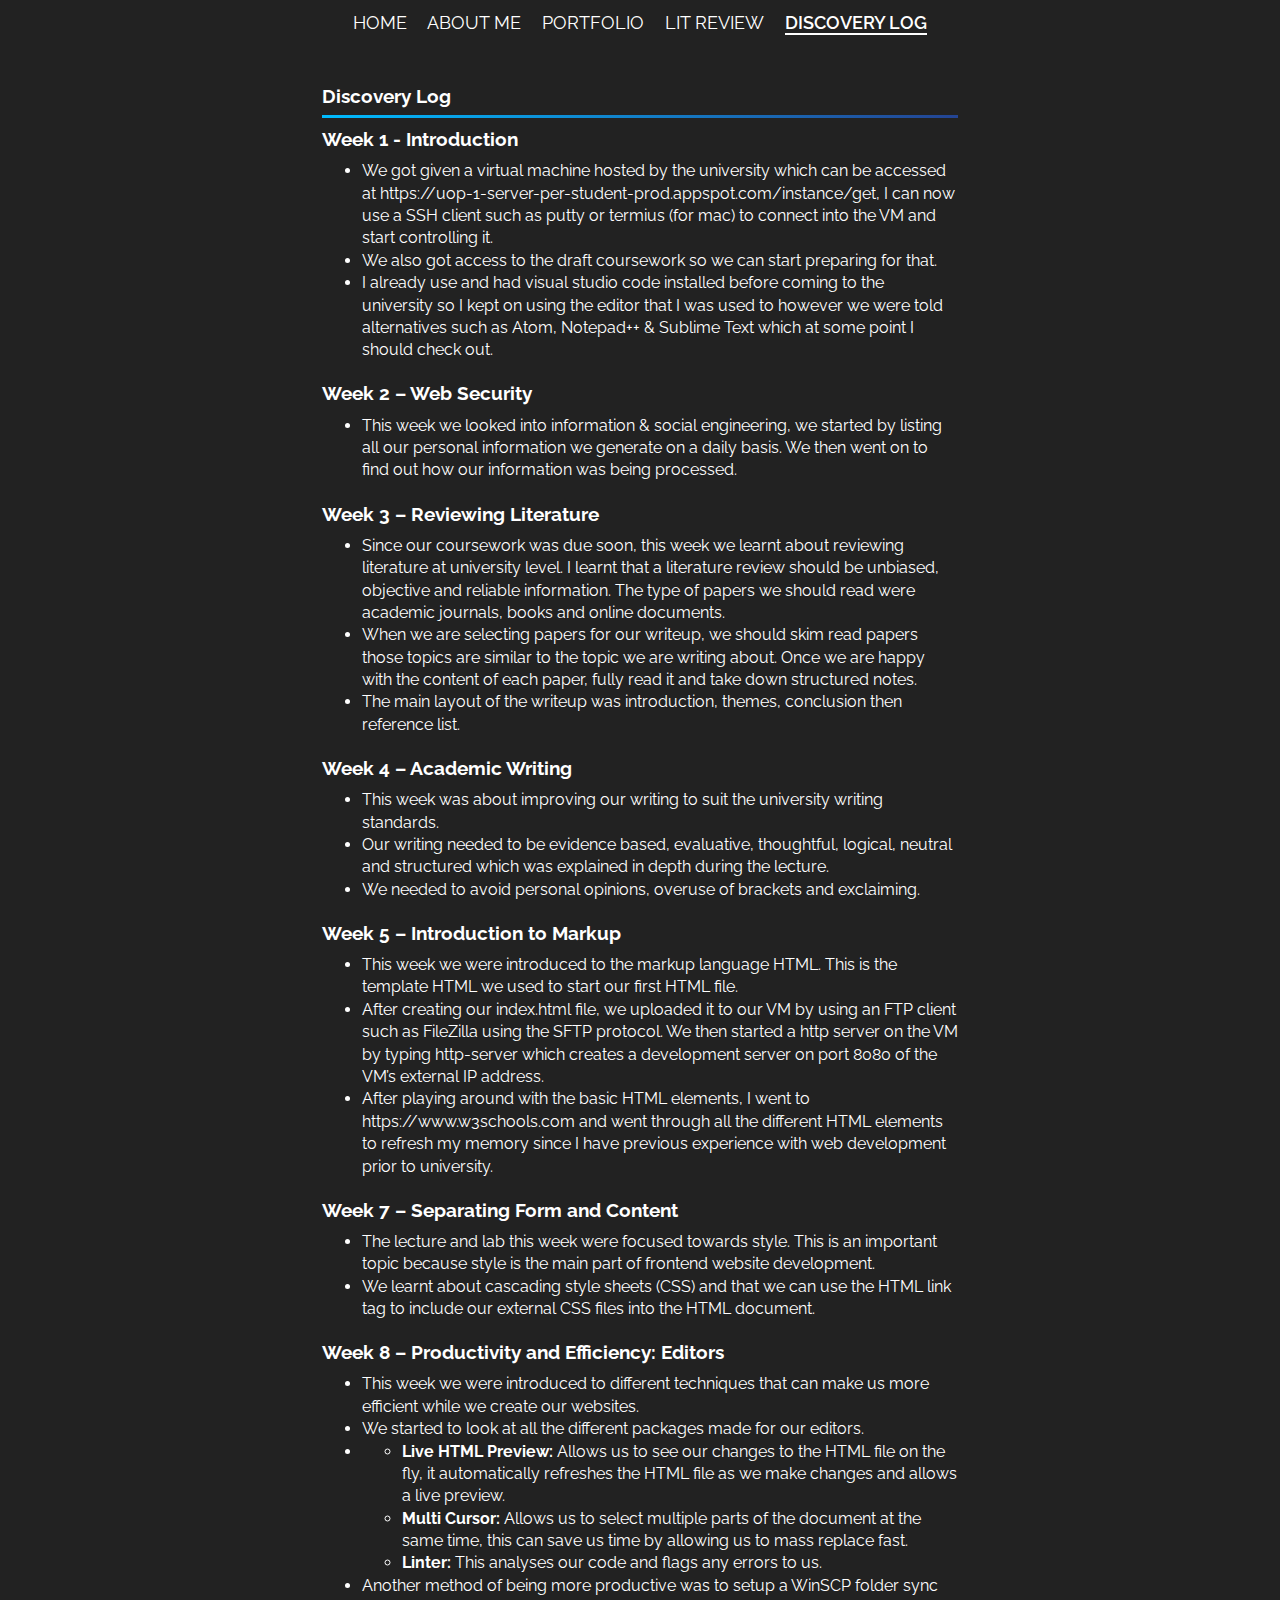
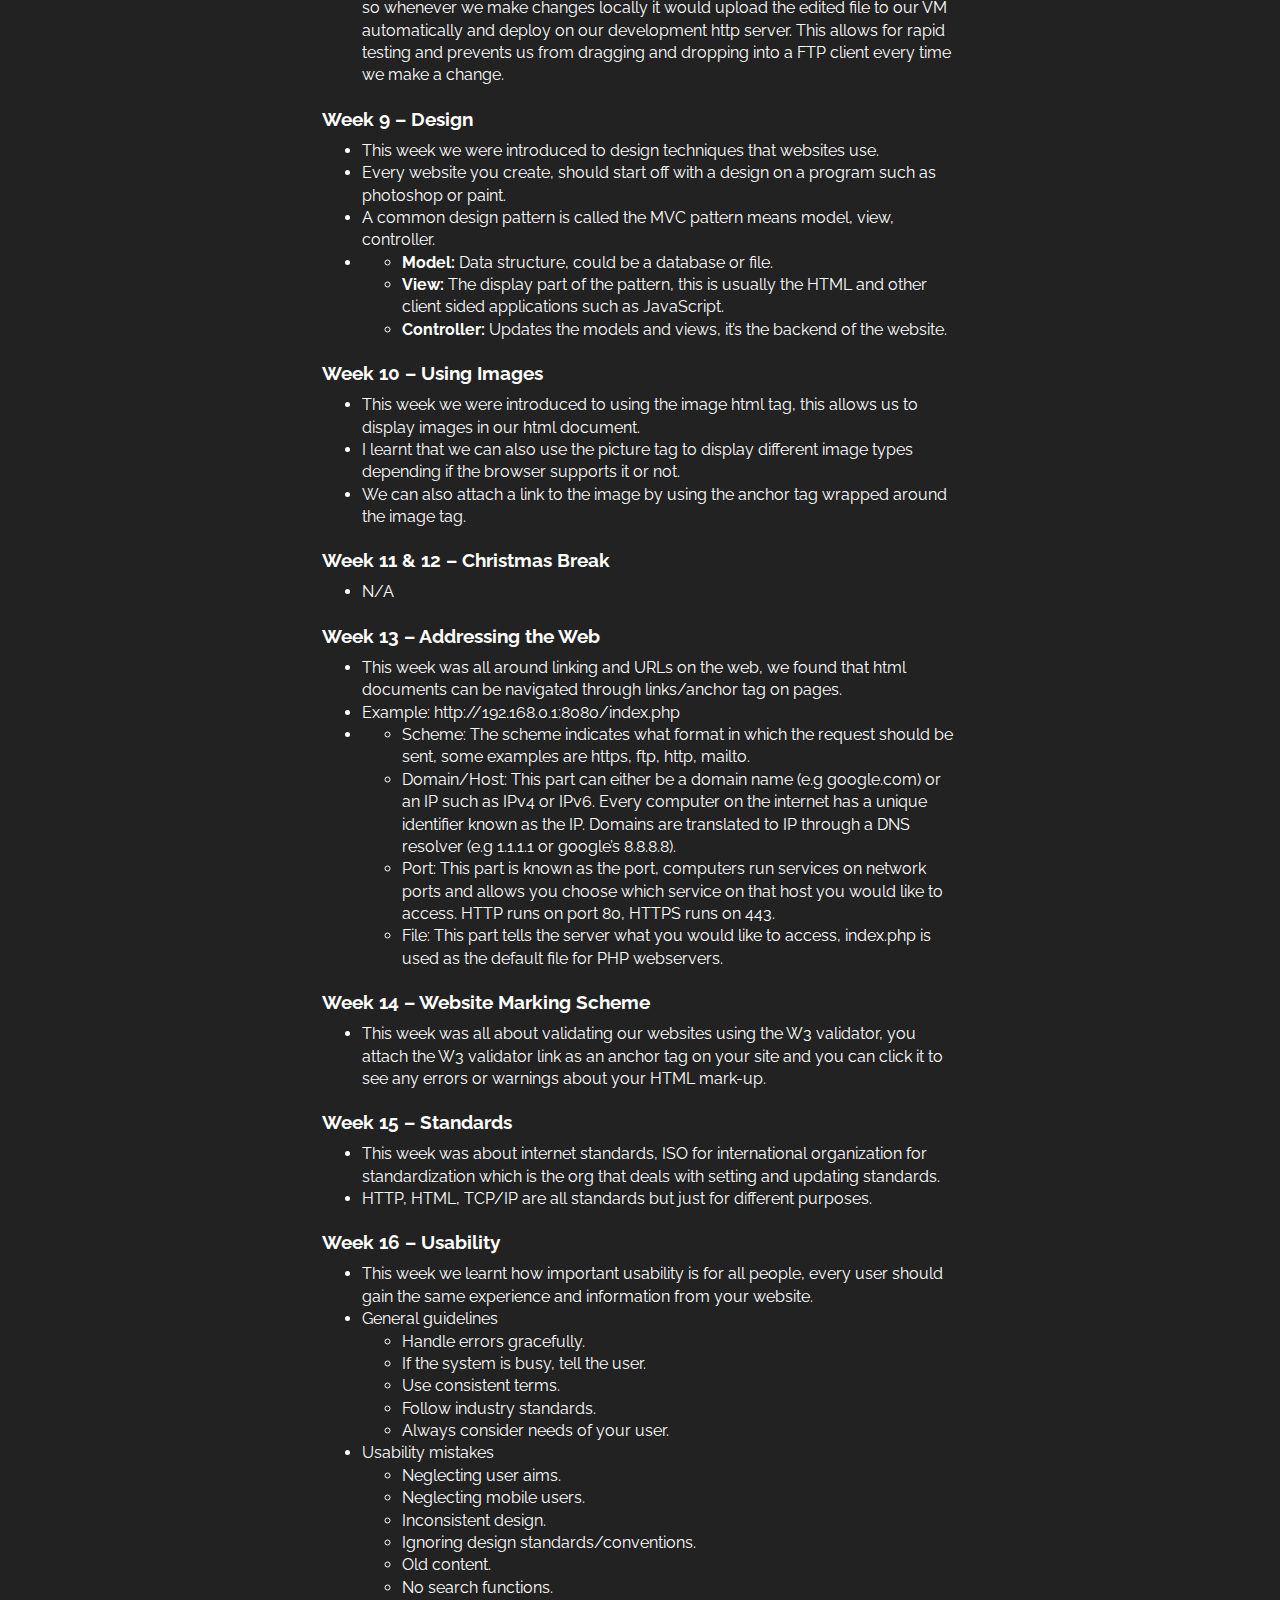
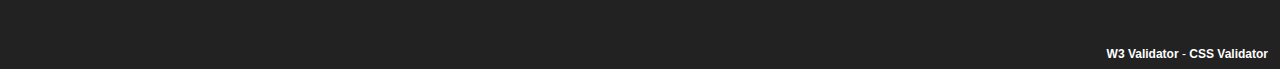
<file: discovery-log.html>
<!DOCTYPE html>
<html lang="en">

  <head>
    <title>My Site | Discovery Log</title>

    <meta charset="UTF-8">
    <meta name="viewport" content="width=device-width, initial-scale=1">

    <link rel="stylesheet" type="text/css" href="https://fonts.googleapis.com/css?family=Raleway" />
    <link rel="stylesheet" href="https://use.fontawesome.com/releases/v5.4.1/css/all.css" integrity="sha384-5sAR7xN1Nv6T6+dT2mhtzEpVJvfS3NScPQTrOxhwjIuvcA67KV2R5Jz6kr4abQsz" crossorigin="anonymous">
    <link rel="stylesheet" href="assets/css/main.css">
  </head>

  <body>

    <header>
      <nav class="center">
        <div class="desktop">
          <a href="index.html">Home</a>
          <a href="about.html">About Me</a>
          <a href="portfolio.html">Portfolio</a>
          <a href="literature-review.html">Lit Review</a>
          <a class="selected" href="discovery-log.html">Discovery Log</a>
        </div>

        <div class="mobile">
          <input type="checkbox" id="nav" class="nav-toggle">
          <label for="nav"><i class="fas fa-bars fa-lg"></i></label>

          <div class="options center">
            <label for="nav"><i class="fas fa-times fa-lg"></i></label>
            <a href="index.html">Home</a>
            <a href="about.html">About Me</a>
            <a href="portfolio.html">Portfolio</a>
            <a href="literature-review.html">Lit Review</a>
            <a href="discovery-log.html">Discovery Log</a>
          </div>
        </div>
      </nav>
    </header>

    <main>

      <div class="container horizonal-center top-space discovery-log">
        <div class="header">
          <h3><i class="fas fa-file-alt"></i> Discovery Log</h3>
        </div>

        <article class="content">

            <h3>Week 1 - Introduction</h3>
            <ul>
              <li>
                We got given a virtual machine hosted by the university which can be accessed at 
                <a href="https://uop-1-server-per-student-prod.appspot.com/instance/get">https://uop-1-server-per-student-prod.appspot.com/instance/get</a>, 
                I can now use a SSH client such as putty or termius (for mac) to connect into the VM and start controlling it.
              </li>
              <li>We also got access to the draft coursework so we can start preparing for that.</li>
              <li>I already use and had visual studio code installed before coming to the university so I kept on using the editor that I was used to however we were told alternatives such as Atom, Notepad++ & Sublime Text which at some point I should check out.</li>
            </ul>

            <h3>Week 2 – Web Security</h3>
            <ul>
              <li>This week we looked into information & social engineering, we started by listing all our personal information we generate on a daily basis. We then went on to find out how our information was being processed.</li>
            </ul>

            <h3>Week 3 – Reviewing Literature</h3>
            <ul>
              <li>Since our coursework was due soon, this week we learnt about reviewing literature at university level. I learnt that a literature review should be unbiased, objective and reliable information. The type of papers we should read were academic journals, books and online documents.</li>
              <li>When we are selecting papers for our writeup, we should skim read papers those topics are similar to the topic we are writing about. Once we are happy with the content of each paper, fully read it and take down structured notes.</li>
              <li>The main layout of the writeup was introduction, themes, conclusion then reference list.</li>
            </ul>

            <h3>Week 4 – Academic Writing</h3>
            <ul>
              <li>This week was about improving our writing to suit the university writing standards.</li>
              <li>Our writing needed to be evidence based, evaluative, thoughtful, logical, neutral and structured which was explained in depth during the lecture.</li>
              <li>We needed to avoid personal opinions, overuse of brackets and exclaiming.</li>
            </ul>

            <h3>Week 5 – Introduction to Markup</h3>
            <ul>
              <li>This week we were introduced to the markup language HTML. This is the template HTML we used to start our first HTML file.</li>
              <li>After creating our index.html file, we uploaded it to our VM by using an FTP client such as FileZilla using the SFTP protocol. We then started a http server on the VM by typing http-server which creates a development server on port 8080 of the VM’s external IP address.</li>
              <li>After playing around with the basic HTML elements, I went to <a href="https://www.w3schools.com">https://www.w3schools.com</a> and went through all the different HTML elements to refresh my memory since I have previous experience with web development prior to university.</li>
            </ul>

            <h3>Week 7 – Separating Form and Content</h3>
            <ul>
              <li>The lecture and lab this week were focused towards style. This is an important topic because style is the main part of frontend website development.</li>
              <li>We learnt about cascading style sheets (CSS) and that we can use the HTML link tag to include our external CSS files into the HTML document.</li>
            </ul>

            <h3>Week 8 – Productivity and Efficiency: Editors</h3>
            <ul>
              <li>This week we were introduced to different techniques that can make us more efficient while we create our websites.</li>
              <li>We started to look at all the different packages made for our editors.</li>
              
              <li>
                <ul>
                  <li><b>Live HTML Preview:</b> Allows us to see our changes to the HTML file on the fly, it automatically refreshes the HTML file as we make changes and allows a live preview.</li>
                  <li><b>Multi Cursor:</b> Allows us to select multiple parts of the document at the same time, this can save us time by allowing us to mass replace fast.</li>
                  <li><b>Linter:</b> This analyses our code and flags any errors to us.</li>
                </ul>
              </li>

              <li>Another method of being more productive was to setup a WinSCP folder sync so whenever we make changes locally it would upload the edited file to our VM automatically and deploy on our development http server. This allows for rapid testing and prevents us from dragging and dropping into a FTP client every time we make a change.</li>
              
            </ul>

            <h3>Week 9 – Design</h3>
            <ul>
              <li>This week we were introduced to design techniques that websites use.</li>
              <li>Every website you create, should start off with a design on a program such as photoshop or paint.</li>
              <li>A common design pattern is called the MVC pattern means model, view, controller.</li>

              <li>
                <ul>
                  <li><b>Model:</b> Data structure, could be a database or file.</li>
                  <li><b>View:</b> The display part of the pattern, this is usually the HTML and other client sided applications such as JavaScript.</li>
                  <li><b>Controller:</b> Updates the models and views, it’s the backend of the website.</li>
                </ul>
              </li>
            </ul>

            <h3>Week 10 – Using Images</h3>
            <ul>
              <li>This week we were introduced to using the image html tag, this allows us to display images in our html document.</li>
              <li>I learnt that we can also use the picture tag to display different image types depending if the browser supports it or not.</li>
              <li>We can also attach a link to the image by using the anchor tag wrapped around the image tag.</li>
            </ul>

            <h3>Week 11 & 12 – Christmas Break</h3>
            <ul>
              <li>N/A</li>
            </ul>

            <h3>Week 13 – Addressing the Web</h3>
            <ul>
              <li>This week was all around linking and URLs on the web, we found that html documents can be navigated through links/anchor tag on pages.</li>
              <li>Example: http://192.168.0.1:8080/index.php</li>

              <li>
                <ul>
                  <li>Scheme: The scheme indicates what format in which the request should be sent, some examples are https, ftp, http, mailto.</li>
                  <li>Domain/Host: This part can either be a domain name (e.g google.com) or an IP such as IPv4 or IPv6. Every computer on the internet has a unique identifier known as the IP. Domains are translated to IP through a DNS resolver (e.g 1.1.1.1 or google’s 8.8.8.8).</li>
                  <li>Port: This part is known as the port, computers run services on network ports and allows you choose which service on that host you would like to access. HTTP runs on port 80, HTTPS runs on 443.</li>
                  <li>File: This part tells the server what you would like to access, index.php is used as the default file for PHP webservers.</li>
                </ul>
              </li>
            </ul>

            <h3>Week 14 – Website Marking Scheme</h3>
            <ul>
              <li>This week was all about validating our websites using the W3 validator, you attach the W3 validator link as an anchor tag on your site and you can click it to see any errors or warnings about your HTML mark-up.</li>
            </ul>

            <h3>Week 15 – Standards</h3>
            <ul>
              <li>This week was about internet standards, ISO for international organization for standardization which is the org that deals with setting and updating standards.</li>
              <li>HTTP, HTML, TCP/IP are all standards but just for different purposes.</li>
            </ul>

            <h3>Week 16 – Usability</h3>
            <ul>
              <li>This week we learnt how important usability is for all people, every user should gain the same experience and information from your website.</li>
              
              <li>General guidelines
                <ul>
                  <li>Handle errors gracefully.</li>
                  <li>If the system is busy, tell the user.</li>
                  <li>Use consistent terms.</li>
                  <li>Follow industry standards.</li>
                  <li>Always consider needs of your user.</li>
                </ul>
              </li>
              

              <li>Usability mistakes
                <ul>
                  <li>Neglecting user aims.</li>
                  <li>Neglecting mobile users.</li>
                  <li>Inconsistent design.</li>
                  <li>Ignoring design standards/conventions.</li>
                  <li>Old content.</li>
                  <li>No search functions.</li>
                </ul>
              </li>

            </ul>

        </article>
      </div>

    </main>

    <footer>
      <span class="right">
        <a href="http://validator.w3.org/check?uri=referer">W3 Validator</a> - 
        <a href="http://jigsaw.w3.org/css-validator/check/referer">CSS Validator</a>
      </span>
    </footer>

  </body>
  
</html>
</file>
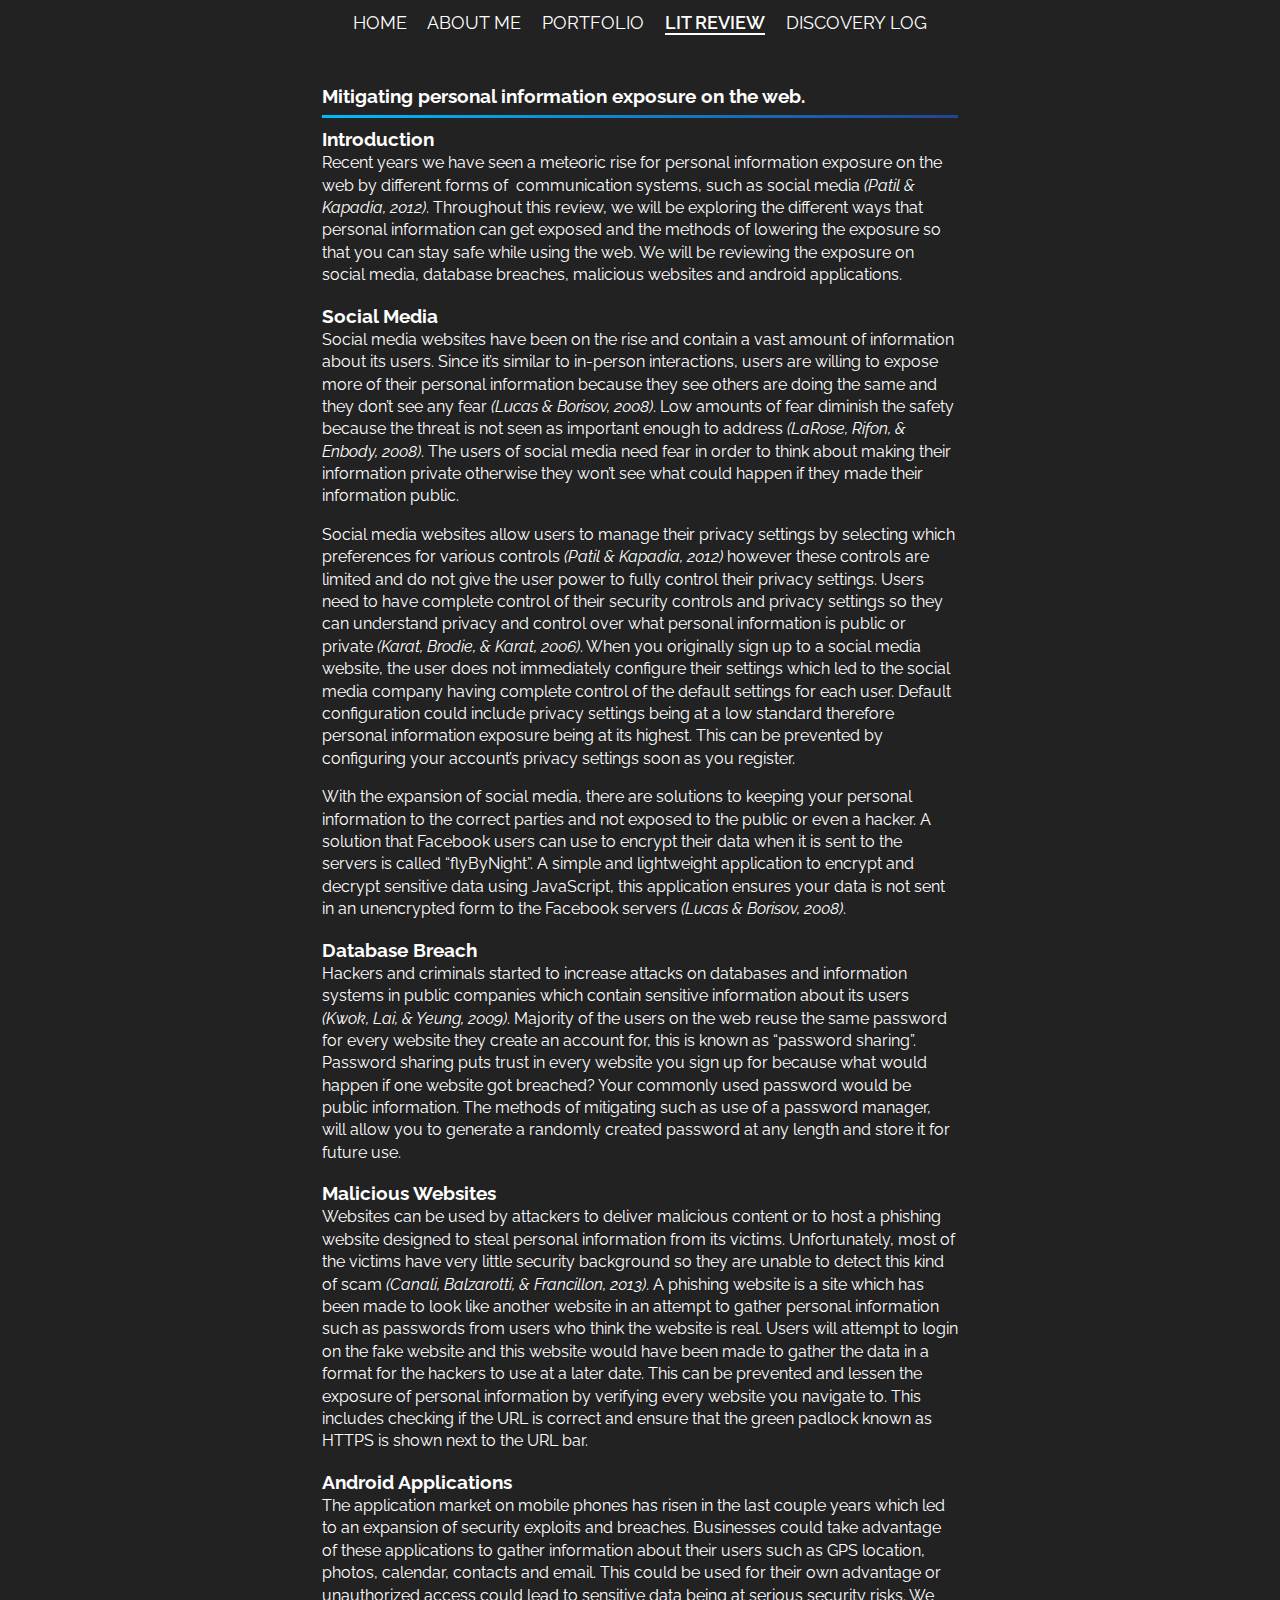
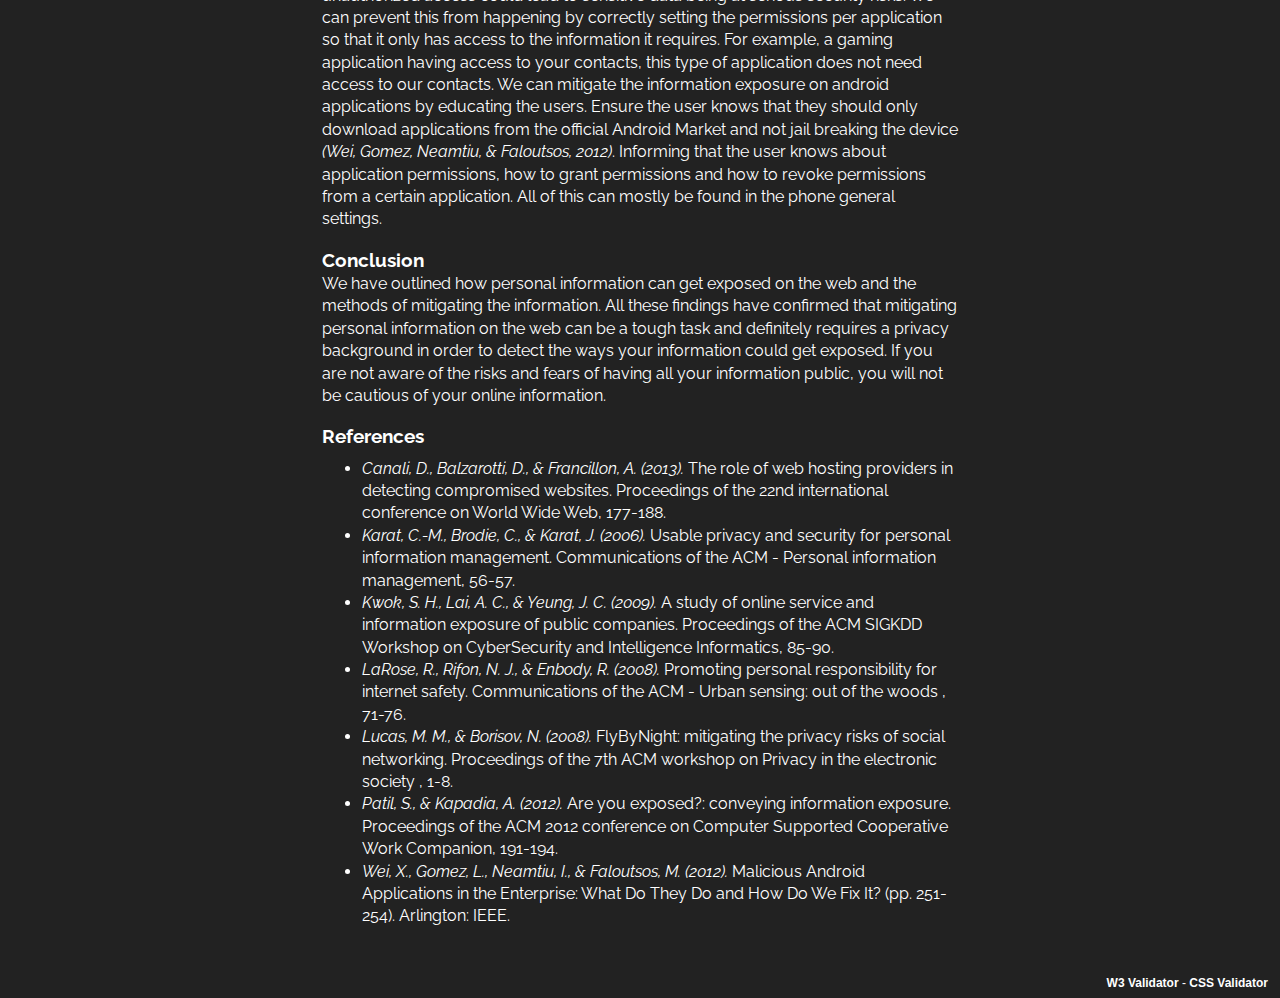
<file: literature-review.html>
<!DOCTYPE html>
<html lang="en">

  <head>
    <title>My Site | Literature Review</title>

    <meta charset="UTF-8">
    <meta name="viewport" content="width=device-width, initial-scale=1">

    <link rel="stylesheet" type="text/css" href="https://fonts.googleapis.com/css?family=Raleway" />
    <link rel="stylesheet" href="https://use.fontawesome.com/releases/v5.4.1/css/all.css" integrity="sha384-5sAR7xN1Nv6T6+dT2mhtzEpVJvfS3NScPQTrOxhwjIuvcA67KV2R5Jz6kr4abQsz" crossorigin="anonymous">
    <link rel="stylesheet" href="assets/css/main.css">
  </head>

  <body>

    <header>
      <nav class="center">
        <div class="desktop">
          <a href="index.html">Home</a>
          <a href="about.html">About Me</a>
          <a href="portfolio.html">Portfolio</a>
          <a class="selected" href="literature-review.html">Lit Review</a>
          <a href="discovery-log.html">Discovery Log</a>
        </div>

        <div class="mobile">
          <input type="checkbox" id="nav" class="nav-toggle">
          <label for="nav"><i class="fas fa-bars fa-lg"></i></label>

          <div class="options center">
            <label for="nav"><i class="fas fa-times fa-lg"></i></label>
            <a href="index.html">Home</a>
            <a href="about.html">About Me</a>
            <a href="portfolio.html">Portfolio</a>
            <a href="literature-review.html">Lit Review</a>
            <a href="discovery-log.html">Discovery Log</a>
          </div>
        </div>
      </nav>
    </header>

    <main>

        <div class="container horizonal-center top-space">
          <div class="header">
            <h3><i class="fas fa-wifi"></i> Mitigating personal information exposure on the web.</h3>
          </div>
  
          <article class="content">
              <h3>Introduction</h3>
              <p>Recent years we have seen a meteoric rise for personal information exposure on the web by different forms of 
               communication systems, such as social media <cite>(Patil & Kapadia, 2012)</cite>. Throughout this review, we will be exploring 
                the different ways that personal information can get exposed and the methods of lowering the exposure so that you 
                can stay safe while using the web. We will be reviewing the exposure on social media, database breaches, malicious 
                websites and android applications.</p>
              
              <h3>Social Media</h3>
              <p>Social media websites have been on the rise and contain a vast amount of information about its users. 
                Since it’s similar to in-person interactions, users are willing to expose more of their personal information 
                because they see others are doing the same and they don’t see any fear <cite>(Lucas & Borisov, 2008)</cite>. Low amounts of 
                fear diminish the safety because the threat is not seen as important enough to address <cite>(LaRose, Rifon, & Enbody, 
                2008)</cite>. The users of social media need fear in order to think about making their information private otherwise they 
                won’t see what could happen if they made their information public.</p>

              <p>Social media websites allow users to manage their privacy settings by selecting which preferences for various 
                controls <cite>(Patil & Kapadia, 2012)</cite> however these controls are limited and do not give the user power to fully 
                control their privacy settings. Users need to have complete control of their security controls and privacy 
                settings so they can understand privacy and control over what personal information is public or private 
                <cite>(Karat, Brodie, & Karat, 2006)</cite>. When you originally sign up to a social media website, the user does not 
                immediately configure their settings which led to the social media company having complete control of the 
                default settings for each user. Default configuration could include privacy settings being at a low standard 
                therefore personal information exposure being at its highest. This can be prevented by configuring your account’s
                 privacy settings soon as you register.</p>

              <p>With the expansion of social media, there are solutions to keeping your personal information to the correct parties
                 and not exposed to the public or even a hacker. A solution that Facebook users can use to encrypt their data when 
                 it is sent to the servers is called “flyByNight”. A simple and lightweight application to encrypt and decrypt 
                 sensitive data using JavaScript, this application ensures your data is not sent in an unencrypted form to the 
                 Facebook servers <cite>(Lucas & Borisov, 2008)</cite>.</p>
              
              <h3>Database Breach</h3>
              <p>Hackers and criminals started to increase attacks on databases and information systems in public companies which 
                contain sensitive information about its users <cite>(Kwok, Lai, & Yeung, 2009)</cite>. Majority of the users on the web reuse the 
                same password for every website they create an account for, this is known as “password sharing”. Password sharing puts 
                trust in every website you sign up for because what would happen if one website got breached? Your commonly used password 
                would be public information. The methods of mitigating such as use of a password manager, will allow you to 
                generate a randomly created password at any length and store it for future use.</p>
              
              <h3>Malicious Websites</h3>
              <p>Websites can be used by attackers to deliver malicious content or to host a phishing website designed to steal 
                personal information from its victims. Unfortunately, most of the victims have very little security background 
                so they are unable to detect this kind of scam <cite>(Canali, Balzarotti, & Francillon, 2013)</cite>. A phishing website is a 
                site which has been made to look like another website in an attempt to gather personal information such as passwords 
                from users who think the website is real. Users will attempt to login on the fake website and this website would 
                have been made to gather the data in a format for the hackers to use at a later date. This can be prevented and 
                lessen the exposure of personal information by verifying every website you navigate to. This includes checking if 
                the URL is correct and ensure that the green padlock known as HTTPS is shown next to the URL bar.</p>
              
              <h3>Android Applications</h3>
              <p>The application market on mobile phones has risen in the last couple years which led to an expansion of security 
                exploits and breaches. Businesses could take advantage of these applications to gather information about their 
                users such as GPS location, photos, calendar, contacts and email. This could be used for their own advantage 
                or unauthorized access could lead to sensitive data being at serious security risks. We can prevent this from 
                happening by correctly setting the permissions per application so that it only has access to the information it 
                requires. For example, a gaming application having access to your contacts, this type of application does not need 
                access to our contacts. We can mitigate the information exposure on android applications by educating the users. 
                Ensure the user knows that they should only download applications from the official Android Market and not jail 
                breaking the device <cite>(Wei, Gomez, Neamtiu, & Faloutsos, 2012)</cite>. Informing that the user knows about application 
                permissions, how to grant permissions and how to revoke permissions from a certain application. All of this can 
                mostly be found in the phone general settings.</p>
              
              <h3>Conclusion</h3>
              <p>We have outlined how personal information can get exposed on the web and the methods of mitigating the 
                information. All these findings have confirmed that mitigating personal information on the web can be a 
                tough task and definitely requires a privacy background in order to detect the ways your information could 
                get exposed. If you are not aware of the risks and fears of having all your information public, you will not 
                be cautious of your online information.</p>
              
              <h3>References</h3>
              <ul>
                <li><cite>Canali, D., Balzarotti, D., & Francillon, A. (2013).</cite> The role of web hosting providers in detecting compromised websites. Proceedings of the 22nd international conference on World Wide Web, 177-188.</li>
                <li><cite>Karat, C.-M., Brodie, C., & Karat, J. (2006).</cite> Usable privacy and security for personal information management. Communications of the ACM - Personal information management, 56-57.</li>
                <li><cite>Kwok, S. H., Lai, A. C., & Yeung, J. C. (2009).</cite> A study of online service and information exposure of public companies. Proceedings of the ACM SIGKDD Workshop on CyberSecurity and Intelligence Informatics, 85-90.</li>
                <li><cite>LaRose, R., Rifon, N. J., & Enbody, R. (2008).</cite> Promoting personal responsibility for internet safety. Communications of the ACM - Urban sensing: out of the woods , 71-76.</li>
                <li><cite>Lucas, M. M., & Borisov, N. (2008).</cite> FlyByNight: mitigating the privacy risks of social networking. Proceedings of the 7th ACM workshop on Privacy in the electronic society , 1-8.</li>
                <li><cite>Patil, S., & Kapadia, A. (2012).</cite> Are you exposed?: conveying information exposure. Proceedings of the ACM 2012 conference on Computer Supported Cooperative Work Companion, 191-194.</li>
                <li><cite>Wei, X., Gomez, L., Neamtiu, I., & Faloutsos, M. (2012).</cite> Malicious Android Applications in the Enterprise: What Do They Do and How Do We Fix It? (pp. 251-254). Arlington: IEEE.</li>
              </ul>
          </article>
        </div>
  
      </main>

    <footer>
      <span class="right">
        <a href="http://validator.w3.org/check?uri=referer">W3 Validator</a> - 
        <a href="http://jigsaw.w3.org/css-validator/check/referer">CSS Validator</a>
      </span>
    </footer>

  </body>
  
</html>
</file>
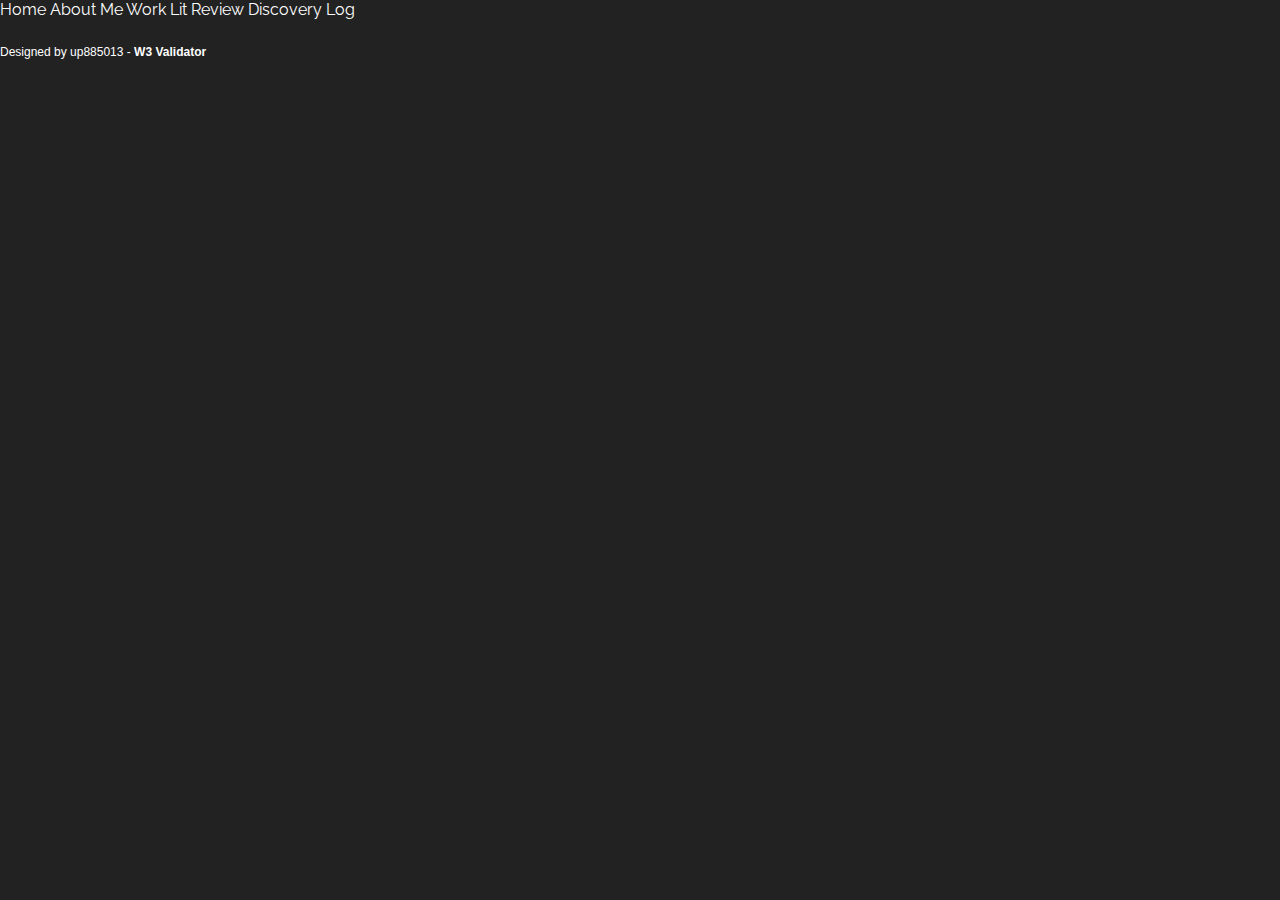
<file: work.html>
<!DOCTYPE html>
<html>

  <head>
    <title>Welcome to my site.</title>

    <!-- BEGIN STYLES -->
    <link rel="stylesheet" type="text/css" href="https://fonts.googleapis.com/css?family=Raleway" />
    <link rel="stylesheet" href="https://use.fontawesome.com/releases/v5.4.1/css/all.css" integrity="sha384-5sAR7xN1Nv6T6+dT2mhtzEpVJvfS3NScPQTrOxhwjIuvcA67KV2R5Jz6kr4abQsz" crossorigin="anonymous">
    <link rel="stylesheet" href="assets/css/main.css">
    <!-- END STYLES -->

  </head>

  <body>

    <header class="flex-center">
      <a href="index.html">Home</a>
      <a href="about.html">About Me</a>
      <a class="selected" href="work.html">Work</a>
      <a href="literature-review.html">Lit Review</a>
      <a href="discovery-log.html">Discovery Log</a>
    </header>

    <main>

    </main>

    <footer>
      <p>Designed by up885013 - <a href="http://validator.w3.org/check?uri=referer">W3 Validator</a></p>
    </footer>

  </body>
  
</html>
</file>
<file: assets/css/main.css>
html, body {
  height: 100%;
  padding: 0;
  margin: 0;
}

body {
  color: #fff;
  background-color: #222;
  font-family: Raleway;
  font-size: 1em;
}

p, h1, h2, h3, h4, ul {
  margin: 0;
}

p {
  padding: 0;
}

a {
  color: #fff;
  text-decoration: none;
}

small {
  font-size: 0.625em;
}

main {
  width: 100%;
}

main.center {
  height: calc(100% - 45px);
}

header {
  left: 0;
  right: 0;
  height: 45px;
}

nav {
  height: 100%;
  font-size: 1.125em;
  text-transform: uppercase;
}

footer {
  font-family: Rubik, sans-serif;
  font-size: 0.75em;
}

footer.fixed > .right {
  position: fixed;
  bottom: 8px;
  right: 12px;
}

footer.fixed > .left {
  position: fixed;
  bottom: 8px;
  left: 12px;
}

footer:not(.fixed) > .right {
  float: right;
  padding-bottom: 8px;
  padding-right: 12px;
}

footer:not(.fixed) > .left {
  float: left;
  padding-bottom: 8px;
  padding-left: 12px;
}

@media only screen and (max-width: 768px) {
  footer.fixed > .right, footer.fixed > .left {
    left: 50%;
    transform: translateX(-50%);
    right: unset;
    white-space: nowrap;
  }

  footer.fixed > .right {
    bottom: calc(0.75em + 12px);
  }

  footer:not(.fixed) > .right, footer:not(.fixed) > .left {
    display: flex;
    justify-content: center;
    width: 100%;
    padding-right: 0;
    padding-left: 0;
  }
}

footer a {
  font-weight: 600;
}

nav .desktop > a {
  transition: all .6s ease;
}

nav .desktop > a.selected {
  font-weight: 600;
  border-bottom-width: 2px;
  border-bottom-style: solid;
  border-color: #fff;
}

nav .desktop > a:not(:last-child) {
  margin-right: 16px;
}

nav .mobile, nav .mobile > input {
  display: none;
}

nav .mobile label {
  cursor: pointer;
}

nav .mobile > .options {
  position: fixed;
  left: 0;
  top: 0;
  width: 100%;
  height: 100%;
  padding-top: 10px;
  background: #222;
  display: none;
  flex-direction: column;
  z-index: 1000;
}

nav .mobile > .options > * {
  flex: 1;
  user-select: none;
}

nav .mobile > input:checked ~ .options {
  display: flex;
}

@media only screen and (max-width: 768px) {
  nav .desktop {
    display: none;
  }

  nav .mobile {
    display: block;
  }
}

video.cover {
  position: fixed;
  min-width: 100%; 
  min-height: 100%;
  top: -10px;
  z-index: -1;
  overflow: hidden;
  -webkit-filter: blur(3px);
  -moz-filter: blur(3px);
  -o-filter: blur(3px);
  -ms-filter: blur(3px);
  filter: blur(3px);
	filter: alpha(opacity=25);
	-moz-opacity:0.25;
  -khtml-opacity: 0.25;
  opacity: 0.25;
}

.center {
  display: flex;
  justify-content: center;
  align-items: center;
}

main.center {
  flex-direction: column;
}

.horizonal-center {
  margin: 0 auto;
}

.short-bio {
  margin-top: 4px;
  font-size: 1.2em;
}

.button {
  background: #222;
  color: rgba(255, 255, 255, 0.6);
  border-width: 1px;
  border-style: solid;
  border-image: linear-gradient(90deg,#5433ff,#20bdff,#a5fecb) 1;
  padding: 10px;
  font-size: 0.875em;
  cursor: pointer;
  transition: all .6s ease;
}

.button:hover {
  color: #fff;
  transform: scale(1.05) translateY(-0.1rem);
  box-shadow: 0 1rem 2rem rgba(0, 0, 0, 0.25);
}

.button.down {
  margin-top: 10px;
}

.container {
  max-width: 636px;
}

@media only screen and (max-width: 768px) {
  .container {
    max-width: 90%;
  }
}

.container::after {
  content: "";
  clear: both;
  display: table;
}

.container.top-space {
  padding: 40px 0;
}

.container > .header {
  border-bottom-width: 3px;
  border-bottom-style: solid;
  border-top: 0;
  border-left: 0;
  border-right: 0;
  padding-bottom: 8px;
  font-size: 1em;
}

.container > .header > h3 {
  display: inline-block;
}

.container > .toggle {
  float: right;
  cursor: pointer;
}

.container > .content {
  padding: 8px 0;
  line-height: 1.4;
}

.container > .header {
  border-image: linear-gradient(90deg,#00bcff,#244493) 1;
}

.container > .content > span {
  color: #00bcff;
  white-space: nowrap;
}

.container.portfolio {
  max-width: 70%;
}

.container > article > p {
  margin-bottom: 1em;
}

.container > article > ul {
  margin-top: 0.5em;
}

.container.discovery-log > article > h3:not(:first-child) {
  margin-top: 1em;
}

@media only screen and (max-width: 768px) {
  .container.portfolio {
    max-width: 90%;
  }
}

.portfolio-image {
  position: relative;
  box-sizing: border-box;
  font-family: Rubik, sans-serif;
  transition: 0.3s;
  padding: 5px;
  color: #fff;
  max-height: 210px;
  overflow: hidden;
}

.portfolio-image > img {
  width: 100%;
}

@media only screen and (min-width: 768px) {
  .portfolio-image:hover {
    -webkit-filter: grayscale(0%);
    filter: grayscale(0%);
    transform: scale(1.03);
  }
  
  .portfolio-image > img {
    -webkit-filter: blur(0.5px);
    filter: blur(0.5px);
  }

  .portfolio-image {
    -webkit-filter: grayscale(100%);
    filter: grayscale(100%);
  }
}

.portfolio-image > .title {
  position: absolute;
  bottom: 8px;
  left: 12px;
  text-transform: uppercase;
  font-weight: 600;
  transition: all 0.5s;
  text-shadow: 0 0 0.18em #000, -0.06em -0.06em #000, 0.06em 0.06em #000;
}

@media only screen and (max-width: 768px) {
  .portfolio-image > .title > small {
    display: none;
  }
}

.portfolio-image > .subtitle {
  position: absolute;
  bottom: 8px;
  left: 12px;
  overflow: hidden;
  white-space: nowrap;
  visibility: hidden;
  opacity: 0;
  transition: visibility 0s, opacity 0.5s linear;
  text-shadow: 0 0 0.18em #000, -0.06em -0.06em #000, 0.06em 0.06em #000;
}

.portfolio-image:hover img {
  -webkit-filter: blur(0px);
  filter: blur(0px);
}

@media only screen and (min-width: 768px) {
  .portfolio-image:hover .subtitle {
    visibility: visible;
    opacity: 1;
  }
  
  .portfolio-image:hover .title {
    display: block;
    bottom: calc(1em + 8px);
  }
}

/* BEGIN SPACERS */
.spacer-1 {
  max-width: 8.33%;
  float: left;
}
.spacer-2 {
  max-width: 16.66%;
  float: left;
}
.spacer-4 {
  max-width: 33.33%;
  float: left;
}
.spacer-6 {
  max-width: 50%;
  float: left;
}
/* END SPACERS */
</file>
